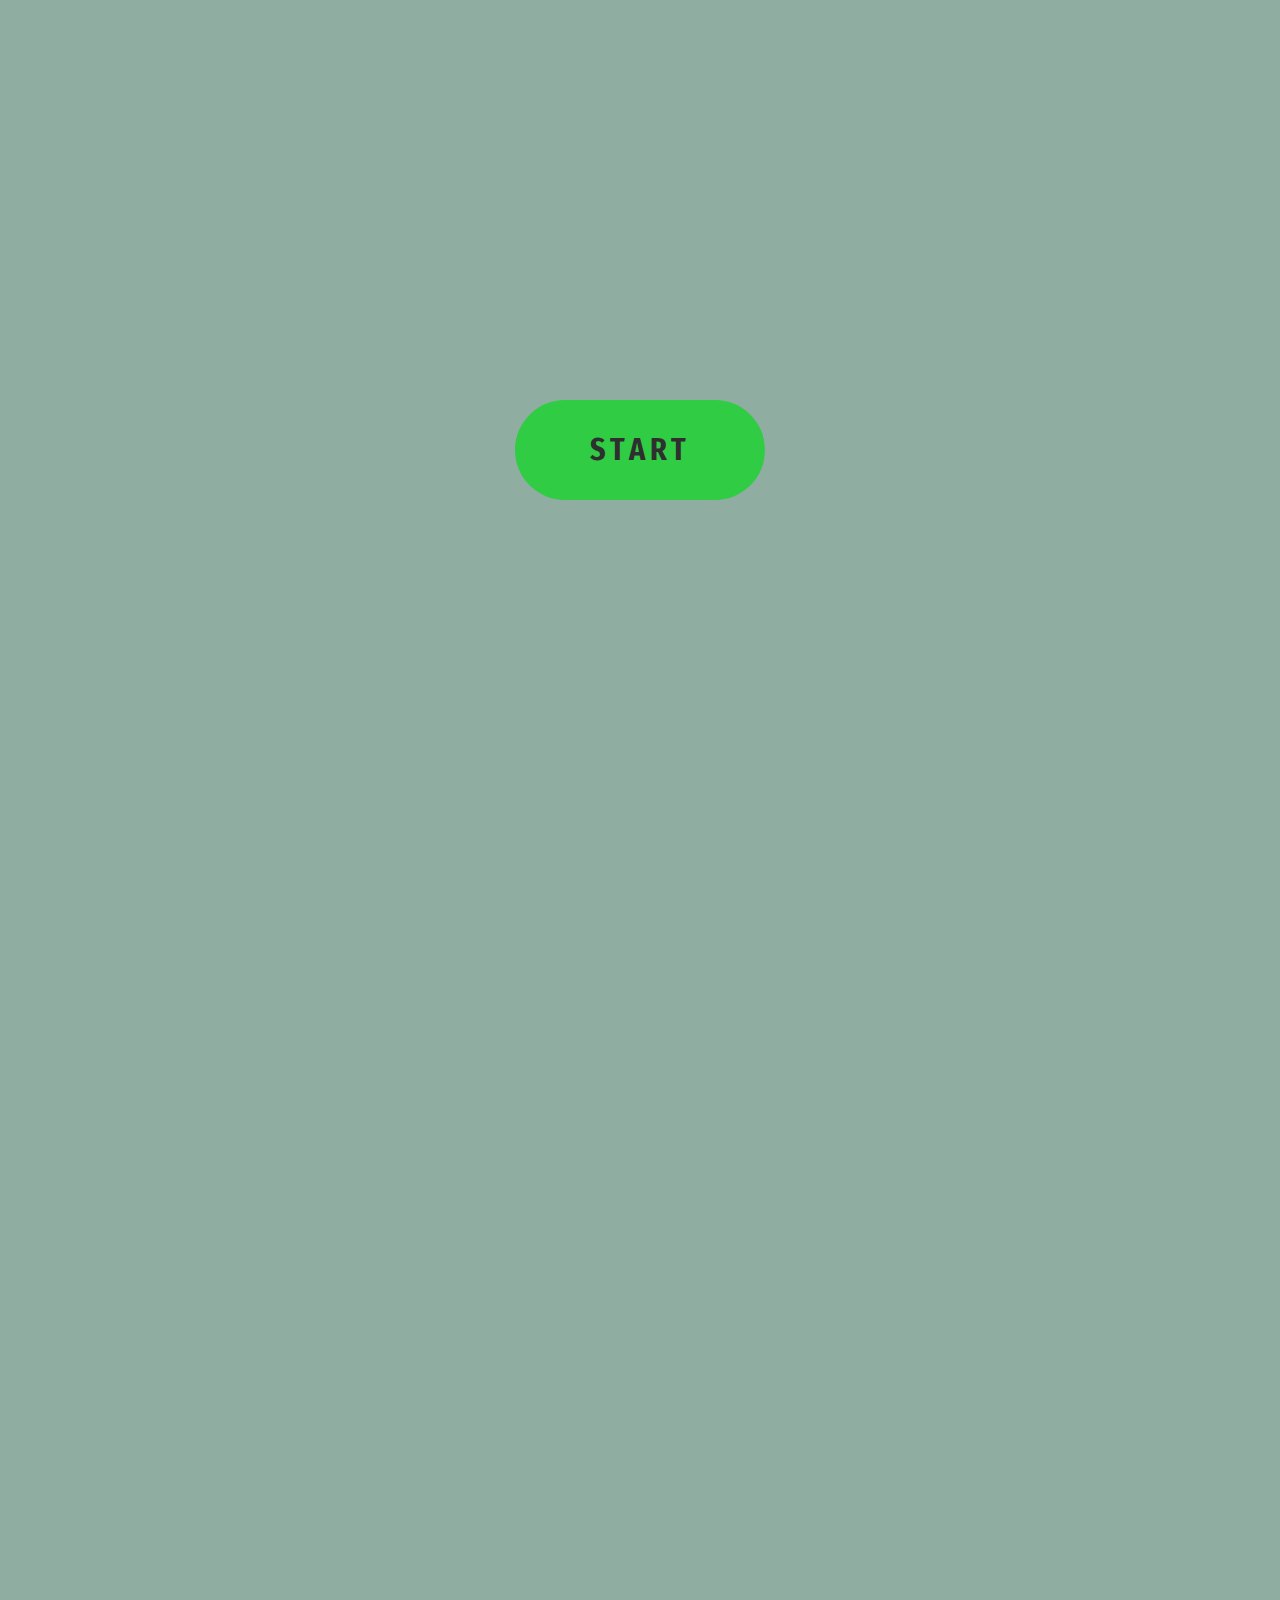
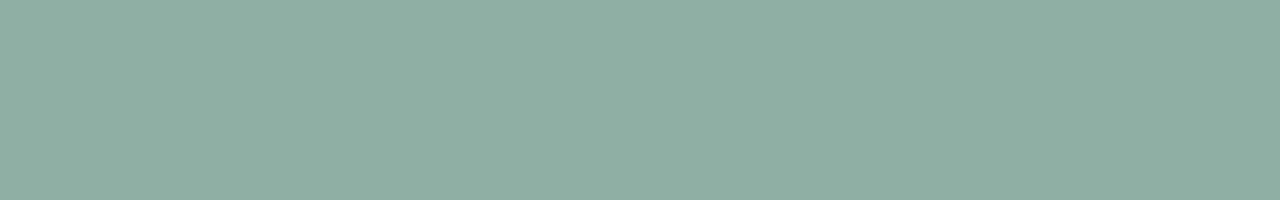
<file: index.html>
<!DOCTYPE html>
<html lang="en">
<head>
    <meta charset="UTF-8">
    <meta name="viewport" content="width=device-width, initial-scale=1.0">
    <meta http-equiv="X-UA-Compatible" content="ie=edge">
    <title>Catch Me</title>

    <!-- CSS Links -->
    <link rel="stylesheet" href="./css/style.css">
    <link rel="stylesheet" href="./css/home.css">
    <link rel="stylesheet" href="./css/play.css">
    <link rel="stylesheet" href="./css/result.css">

</head>
<body>

    <section class="home">
        <div class="start">
            <p>start</p>
        </div>
    </section>

    <section class="play">
        <div class="row">
            <div class="block" id="1"></div>
            <div class="block" id="2"></div>
            <div class="block" id="3"></div>
            <div class="block" id="4"></div>
            <div class="block" id="5"></div>
            <div class="block" id="6"></div>
            <div class="block" id="7"></div>
            <div class="block" id="8"></div>
        </div>

        <div class="row">
            <div class="block" id="9"></div>
            <div class="block" id="10"></div>
            <div class="block" id="11"></div>
            <div class="block" id="12"></div>
            <div class="block" id="13"></div>
            <div class="block" id="14"></div>
            <div class="block" id="15"></div>
            <div class="block" id="16"></div>
        </div>

        <div class="row">
            <div class="block" id="17"></div>
            <div class="block" id="18"></div>
            <div class="block" id="19"></div>
            <div class="block" id="20"></div>
            <div class="block" id="21"></div>
            <div class="block" id="22"></div>
            <div class="block" id="23"></div>
            <div class="block" id="24"></div>
        </div>

        <div class="row">
            <div class="block" id="25"></div>
            <div class="block" id="26"></div>
            <div class="block" id="27"></div>
            <div class="block" id="28"></div>
            <div class="block" id="29"></div>
            <div class="block" id="30"></div>
            <div class="block" id="31"></div>
            <div class="block" id="32"></div>
        </div>
    </section>
    
    <section class="result">
        <div class="card">
            
        </div>
    </section>

    <!-- JQuery CDN -->
    <script src="https://code.jquery.com/jquery-3.4.1.min.js"></script>

    <script src="./js/game.js"></script>
</body>
</html>
</file>
<file: css/style.css>
@import url('https://fonts.googleapis.com/css?family=Fira+Sans+Condensed:400,500&display=swap');

body {
    margin: 0;
    padding: 0;
    background-color: #8fada1;
}

* {
    -webkit-tap-highlight-color: transparent;
}
</file>
<file: css/home.css>
.home {
    margin: 0;
    padding: 0;
    width: 100%;
    height: 100vh;
    position: relative;
    background-color: #8fada1;
}

.home .start {
    position: absolute;
    top: 50%;
    left: 50%;
    transform: translate(-50%, -50%);
    margin: 0;
    padding: 0;
    width: 250px;
    height: 100px;
    border-radius: 50px;
    background-color: rgb(47, 204, 68);
    cursor: pointer;
}

.home .start p {
    margin: 0;
    padding: 0;
    line-height: 100px;
    text-align: center;
    text-transform: uppercase;
    font-size: 30px;
    font-family: 'Fira Sans Condensed', sans-serif;
    letter-spacing: 5px;
    color: rgb(47, 47, 47);
    font-weight: bolder;
}
</file>
<file: css/play.css>
.play {
    margin: 0;
    padding: 0;
    width: 100%;
    height: 100vh;
    position: relative;
    background-color:#8fada1;
    font-size: 0;

}

.play .progress {
    margin: 0;
    padding: 0;
    width: 100%;
    height: 1%;
    background-color: rgb(219, 219, 219);
}

.play .progress .current {
    margin: 0;
    padding: 0;
    width: 100%;
    height: 100%;
    background-color: rgb(128, 44, 44);
    border-radius:0 50px 50px 0;
}

.play .row {
    margin: 0;
    padding: 0;
    width: 100%;
    height: 24.75%;
}

.play .row .block {
    display: inline-block;
    margin: 0;
    padding: 0;
    height: 100%;
    width: 12.5%;
    background-color: transparent;
}

.play .row .block.correct {
    background-color: rgb(61, 61, 61);
    cursor: pointer;
}

.play .row .block.wrong {
    background-color: rgb(128, 44, 44);
}

@media(max-width: 450px) {
    .play {
        height: 93vh;
    }
    .play .row .block {
        height: 50%;
        width: 25%;
    }
}
</file>
<file: css/result.css>
.result {
    position: fixed;
    top: 0;
    left: 0;
    margin: 0;
    padding: 0;
    width: 100%;
    height: 100vh;
    background-color: transparent;
    z-index: 10;
    display: none;
}

.result.show {
    display: block;
}

.result .card {
    position: relative;
    top: 50%;
    left: 50%;
    max-width: 500px;
    width: 80%;
    height: 65%;
    transform: translate(-50%, -50%);
    background-color: rgba(255, 255, 255, 0.8);
    font-family: 'Lucida Sans', 'Lucida Sans Regular', 'Lucida Grande', 'Lucida Sans Unicode', Geneva, Verdana, sans-serif;
    border-radius: 10px;
}

.result .card .over {
    width: 100%;
    margin: 0;
    padding: 40px 0;
    text-align: center;
    font-size: 4rem;
    color: rgb(44, 44, 44);
    font-weight: bolder;
}

.result .card .score {
    width: 100%;
    margin: 0;
    padding: 20px 0;
    text-align: center;
    color: rgb(44, 44, 44);
    font-size: 2rem;
}

.result .card .buttons {
    width: 100%;
    margin: 0;
    padding: 40px 0;
    font-size: 0;
}

.result .card .buttons .block {
    display: inline-block;
    margin: 0;
    padding: 0;
    width: 50%;
    height: 60px;
    position: relative;
}

.result .card .buttons .block .button {
    margin: 0;
    padding: 0;
    height: 100%;
    width: 50%;
    background-color: rgb(128, 44, 44);
    position: absolute;
    left: 50%;
    transform: translate(-50%);
    border-radius: 10px;
    cursor: pointer;
}

.result .card .buttons .block .button p {
    margin: 0;
    padding: 0;
    line-height: 60px;
    text-align: center;
    text-transform: uppercase;
    font-size: 20px;
    letter-spacing: 3px;
    color: rgb(255, 255, 255);
    font-weight: bolder;
}
</file>
